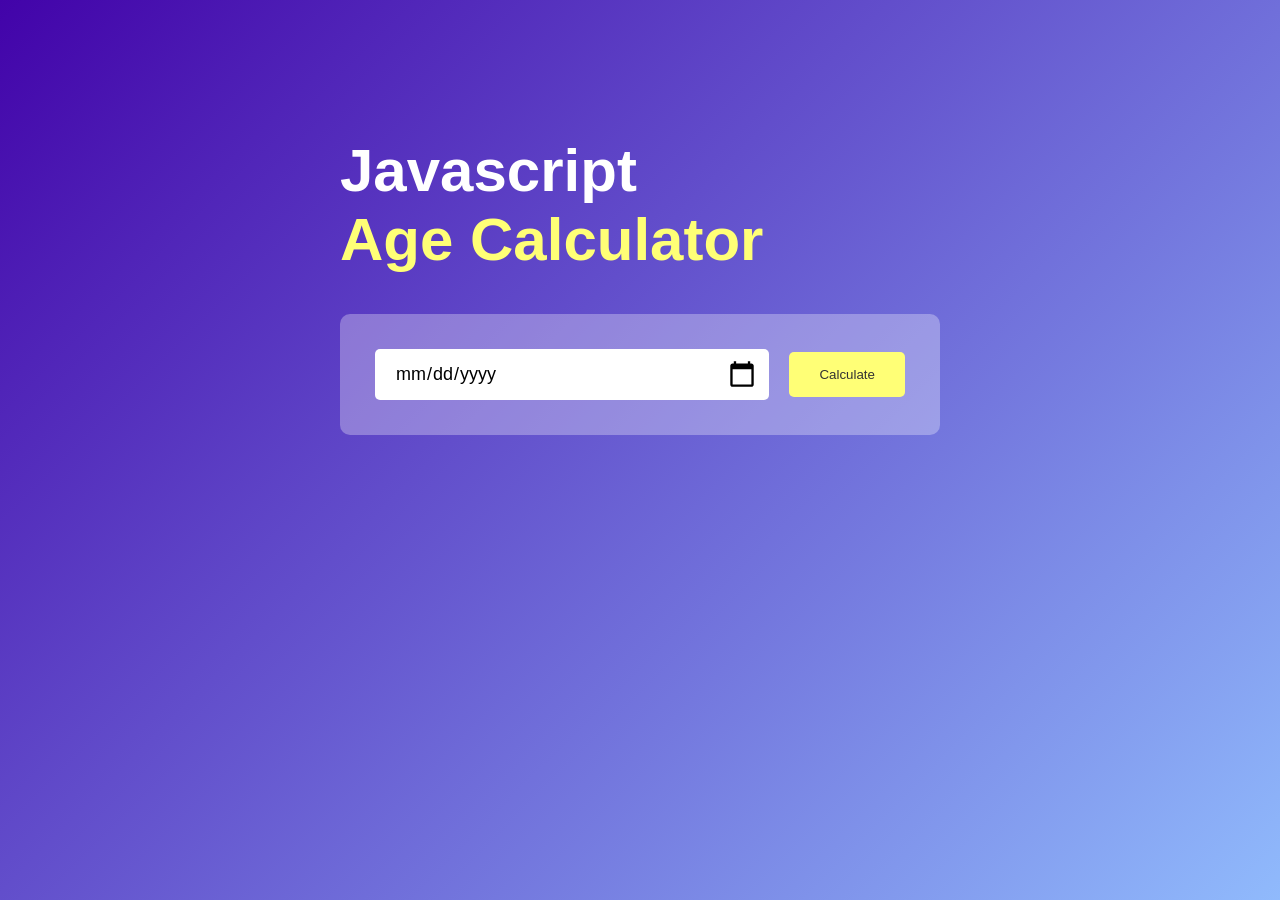
<file: age-calculator/index.html>
<!doctype html>
<html lang="en">
  <head>
    <meta charset="UTF-8" />
    <meta name="viewport" content="width=device-width, initial-scale=1.0" />
    <title>Age Calculator</title>
    <link rel="stylesheet" href="style.css" />
  </head>
  <body>
    <div class="container">
      <div class="calculator">
        <h1>Javascript<br /><span>Age Calculator</span></h1>
        <div class="input-box">
          <input type="date" id="date" />
          <button onclick="calculateAge()">Calculate</button>
        </div>
        <p id="result"></p>
      </div>
    </div>

    <script src="script.js"></script>
  </body>
</html>
</file>
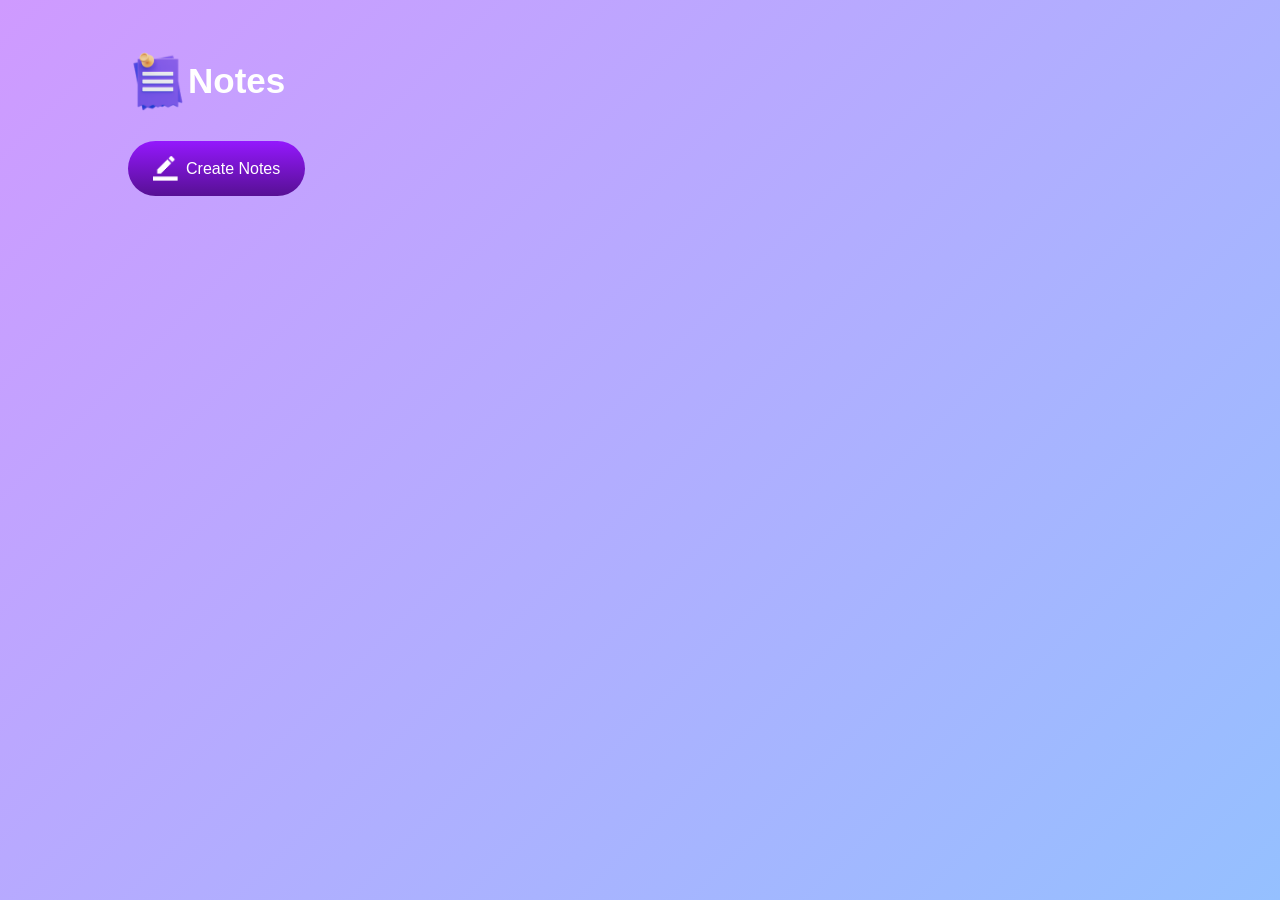
<file: notes-app/index.html>
<!doctype html>
<html lang="en">
  <head>
    <meta charset="UTF-8" />
    <meta name="viewport" content="width=device-width, initial-scale=1.0" />
    <title>Notes App</title>
    <link rel="stylesheet" href="style.css" />
  </head>
  <body>
    <div class="container">
      <h1><img src="img/notes.png" />Notes</h1>
      <button class="btn"><img src="img/edit.png" />Create Notes</button>
      <div class="notes-container">
        <!-- <p contenteditable="true" class="input-box">
          <img src="img/delete.png" />
        </p> -->
      </div>
    </div>
    <script src="script.js"></script>
  </body>
</html>
</file>
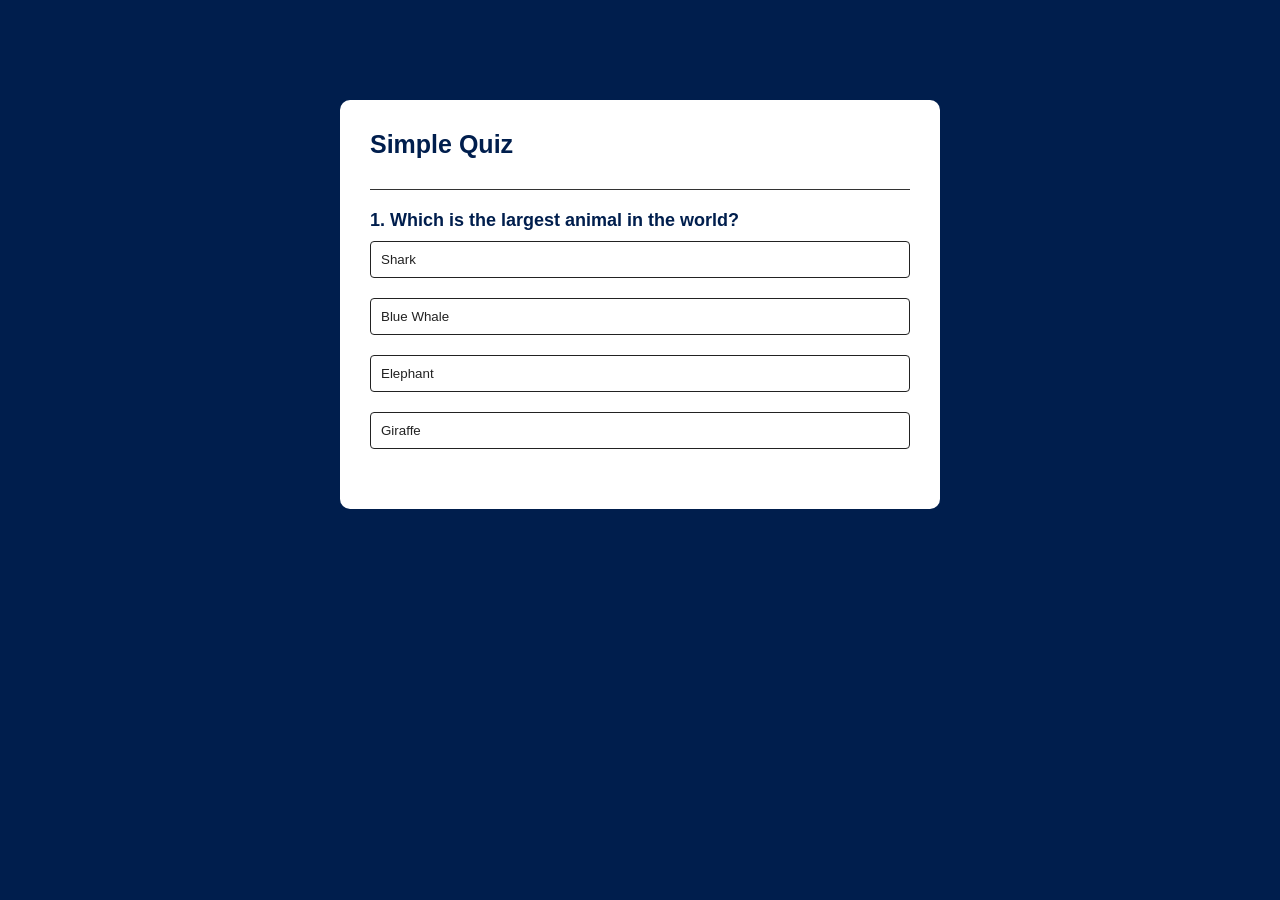
<file: quiz-app/index.html>
<!doctype html>
<html lang="en">
  <head>
    <meta charset="UTF-8" />
    <meta name="viewport" content="width=device-width, initial-scale=1.0" />
    <title>Quiz App</title>
    <link rel="stylesheet" href="style.css" />
  </head>
  <body>
    <div class="app">
      <h1>Simple Quiz</h1>
      <div class="quiz">
        <h2 id="question">Question goes here</h2>
        <div id="answer-buttons">
          <button class="btn">Answer 1</button>
          <button class="btn">Answer 2</button>
          <button class="btn">Answer 3</button>
          <button class="btn">Answer 4</button>
        </div>
        <button id="next-btn">Next</button>
      </div>
    </div>
    <script src="script.js"></script>
  </body>
</html>
</file>
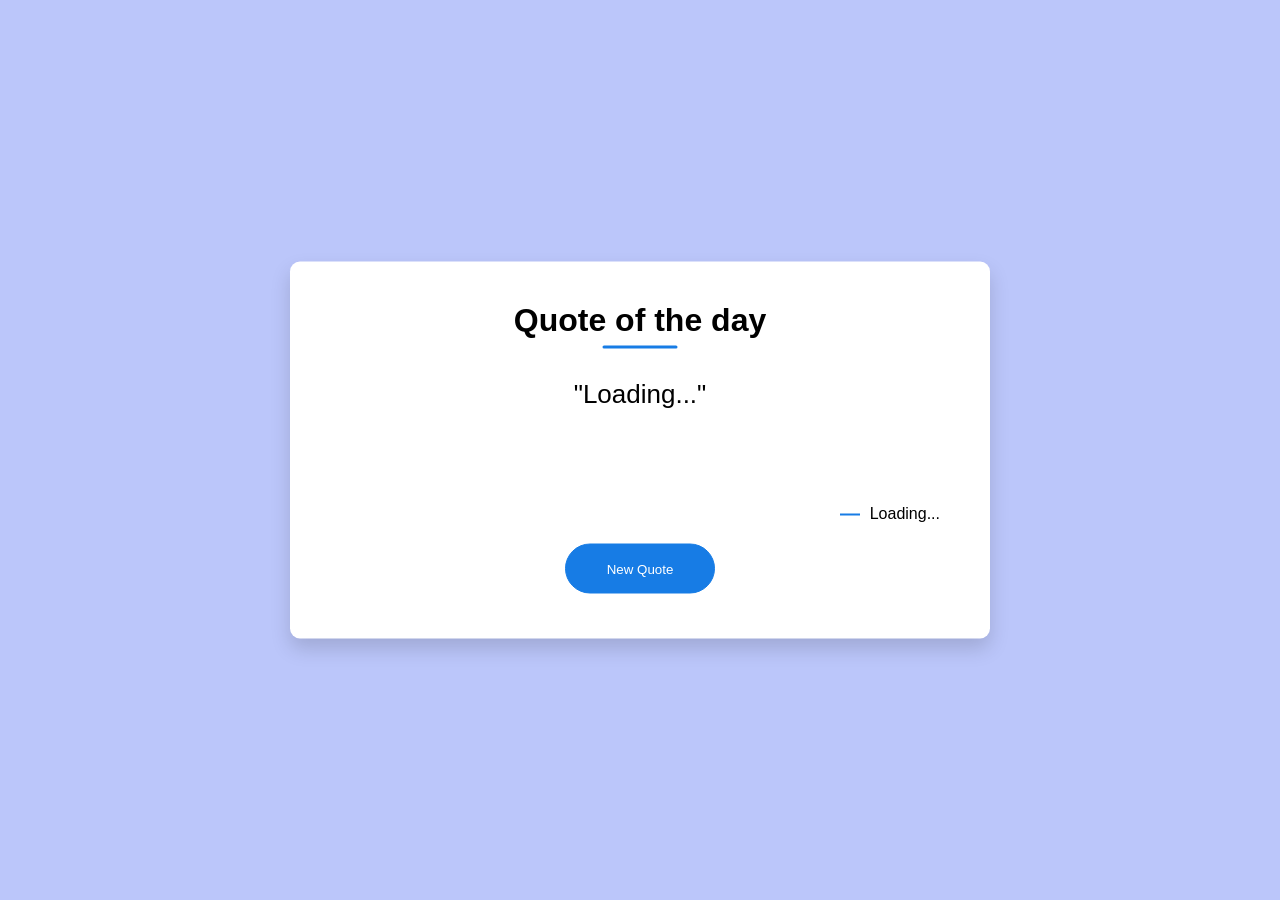
<file: Quote App/index.html>
<!doctype html>
<html lang="en">
  <head>
    <meta charset="UTF-8" />
    <meta name="viewport" content="width=device-width, initial-scale=1.0" />
    <title>Quote of the day</title>
    <link rel="stylesheet" href="style.css" />
  </head>
  <body>
    <div class="container">
      <div class="quote-box">
        <h2>Quote of the day</h2>
        <blockquote id="quote">Loading...</blockquote>
        <span id="author">Loading...</span>
        <div>
          <button onclick="getQuote(apiUrl)">New Quote</button>
        </div>
      </div>
    </div>

    <script src="script.js"></script>
  </body>
</html>
</file>
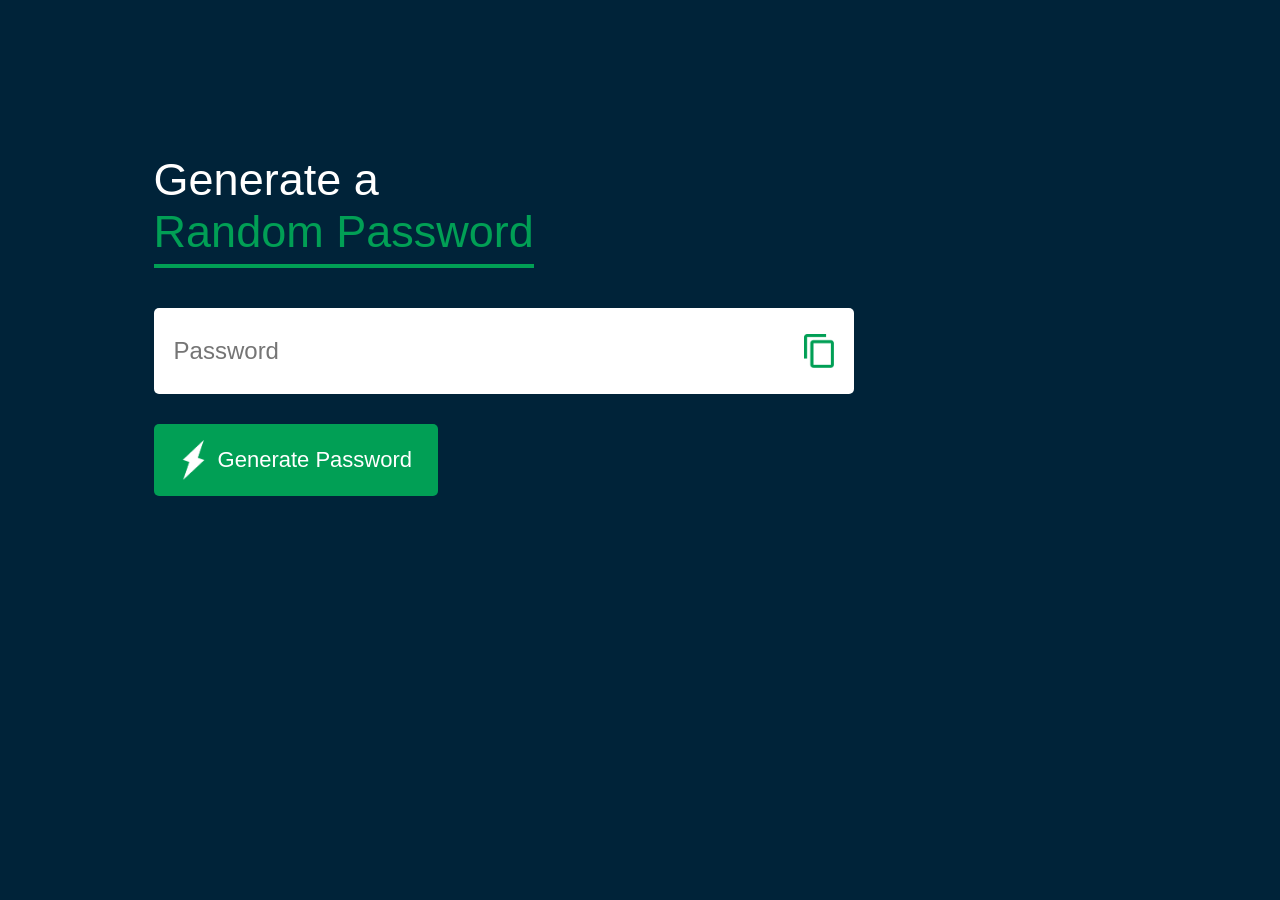
<file: random-password-generator/index.html>
<!doctype html>
<html lang="en">
  <head>
    <meta charset="UTF-8" />
    <meta name="viewport" content="width=device-width, initial-scale=1.0" />
    <title>Random Password Generator</title>
    <link rel="stylesheet" href="style.css" />
  </head>
  <body>
    <div class="container">
      <h1>Generate a<br /><span>Random Password</span></h1>
      <div class="display">
        <input type="text" id="password" placeholder="Password" />
        <img src="img/copy.png" onclick="copyPassword()" />
      </div>
      <button onclick="generatePassword()">
        <img src="img/generate.png" />Generate Password
      </button>
    </div>
    <script src="script.js"></script>
  </body>
</html>
</file>
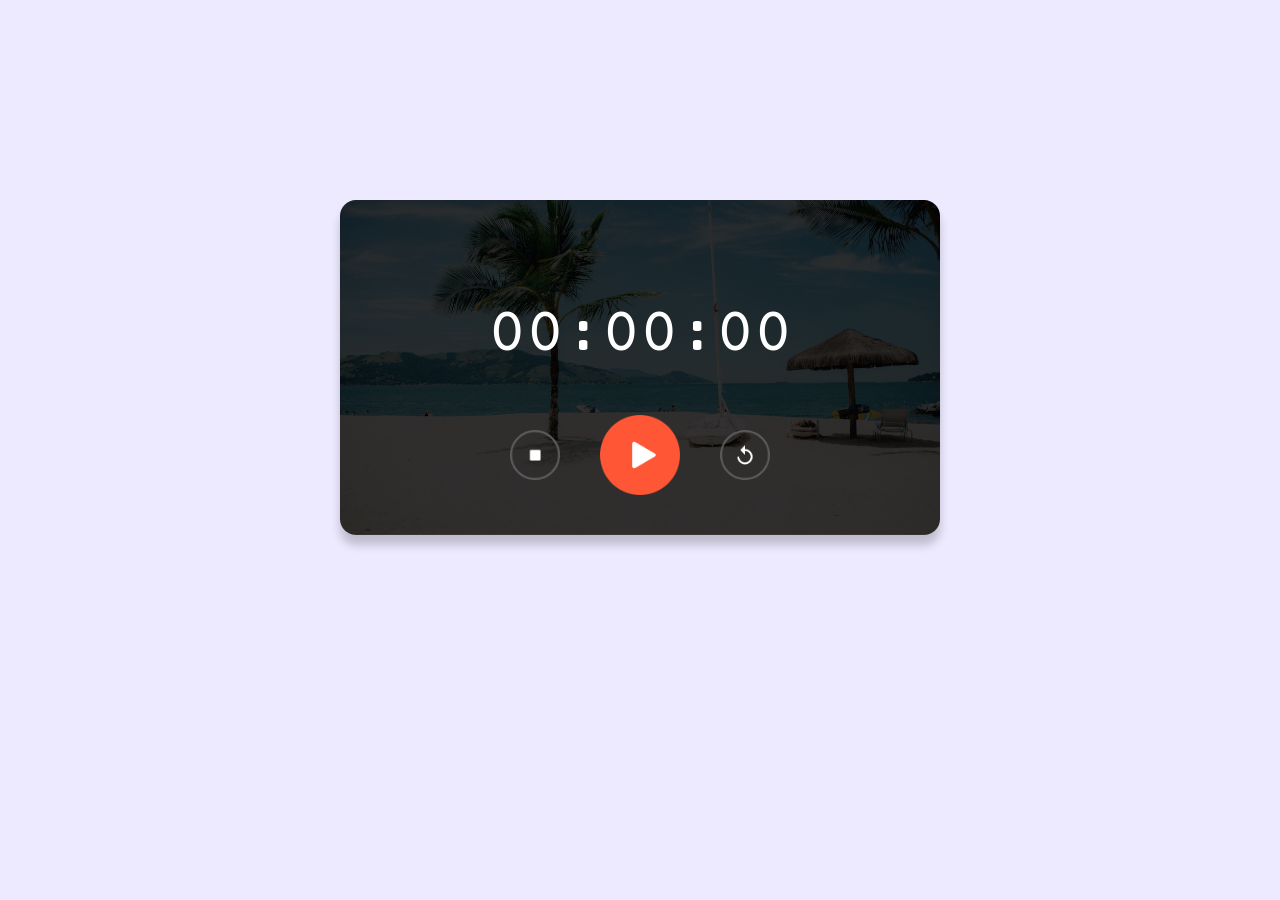
<file: stopwatch/index.html>
<!doctype html>
<html lang="en">
  <head>
    <meta charset="UTF-8" />
    <meta name="viewport" content="width=device-width, initial-scale=1.0" />
    <title>Stopwatch</title>
    <link rel="stylesheet" href="./style.css" />
  </head>
  <body>
    <div class="stopwatch">
      <h1 id="displayTime">00:00:00</h1>
      <div class="buttons">
        <img src="./images/stop.png" onclick="watchStop()"/>
        <img src="./images/start.png" onclick="watchStart()" />
        <img src="./images/reset.png" onclick="watchReset()"/>
      </div>
    </div>

    <script src="./script.js"></script>
  </body>
</html>
</file>
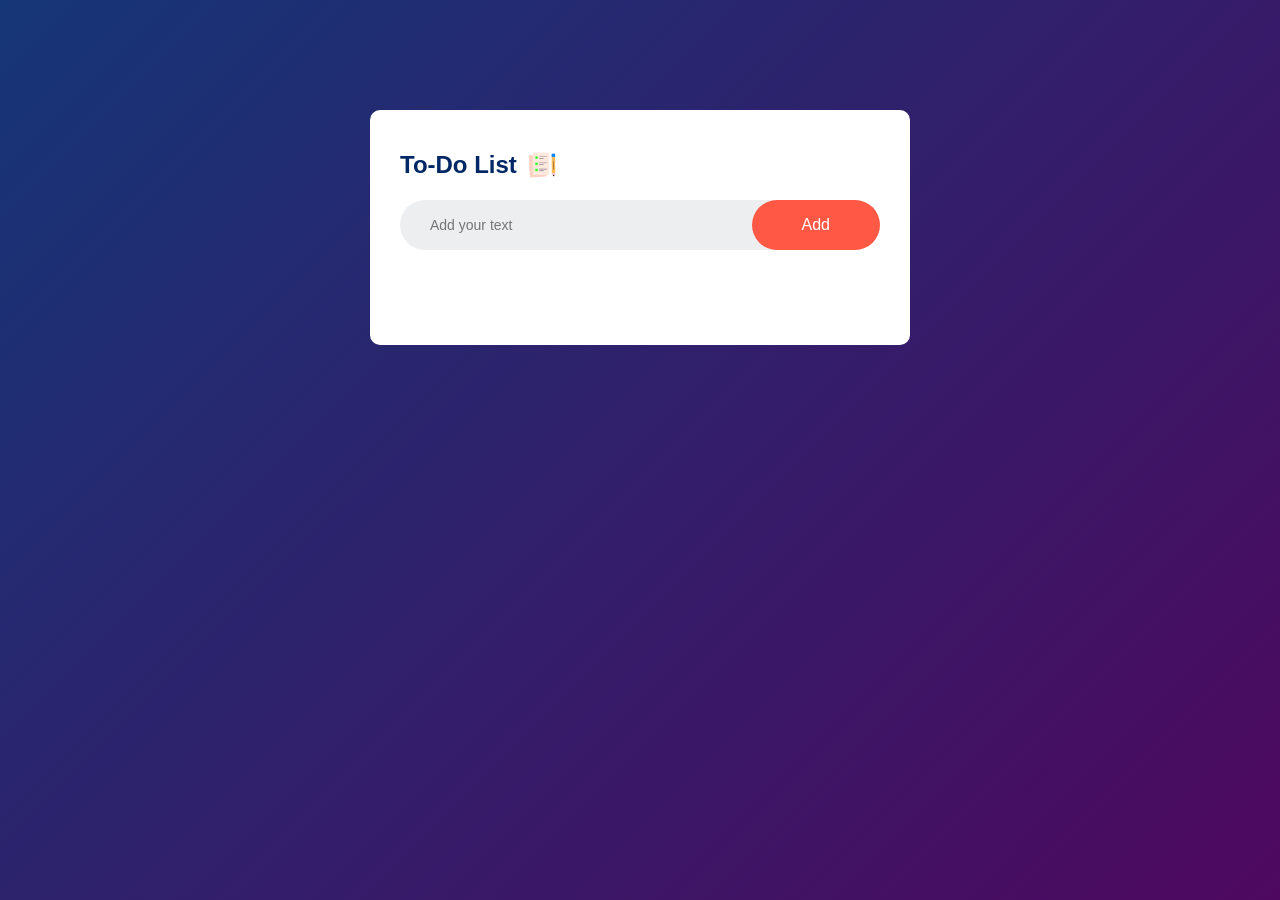
<file: to-do-list/index.html>
<!doctype html>
<html lang="en">
  <head>
    <meta charset="UTF-8" />
    <meta name="viewport" content="width=device-width, initial-scale=1.0" />
    <title>To-Do List App</title>
    <link rel="stylesheet" href="style.css" />
  </head>
  <body>
    <div class="container">
      <div class="todo-app">
        <h2>To-Do List <img src="img/icon.png" /></h2>
        <div class="row">
          <input type="text" id="input-box" placeholder="Add your text" />
          <button onclick="addTask()">Add</button>
        </div>
        <ul id="list-container">
          <!-- <li class="checked">Task 1</li>
            <li>Task 2</li>
            <li>Task 3</li> -->
        </ul>
      </div>
    </div>
    <script src="script.js"></script>
  </body>
</html>
</file>
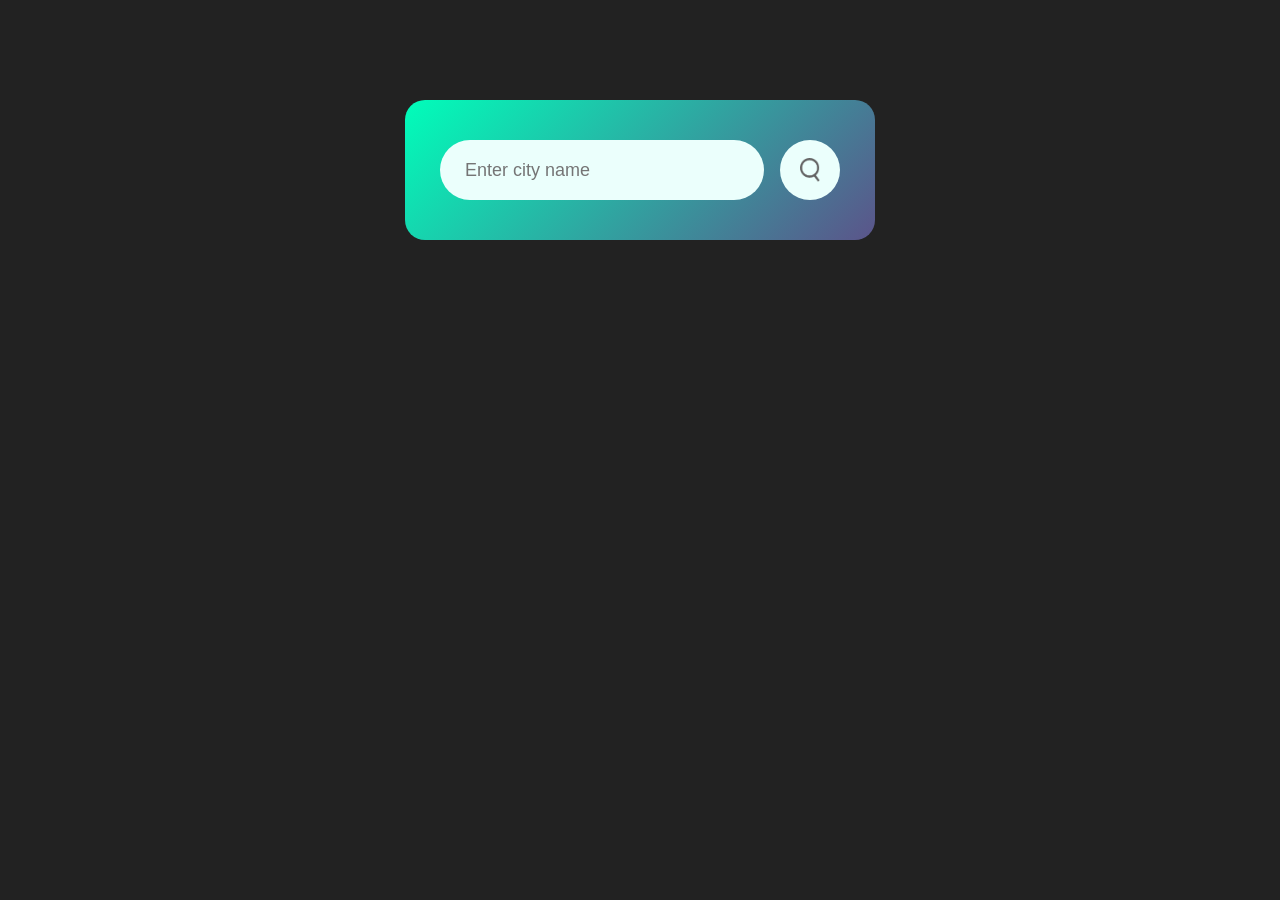
<file: weather-app/index.html>
<!doctype html>
<html lang="en">
  <head>
    <meta charset="UTF-8" />
    <meta name="viewport" content="width=device-width, initial-scale=1.0" />
    <title>Weather App</title>
    <link rel="stylesheet" href="style.css" />
  </head>
  <body>
    <div class="card">
      <div class="search">
        <input type="text" placeholder="Enter city name" spellcheck="false" />
        <button><img src="img/search.png" /></button>
      </div>
      <div class="error">
        <p>Invalid City name</p>
      </div>
      <div class="weather">
        <img src="img/rain.png" class="weather-icon" />
        <h1 class="temp">22°c</h1>
        <h2 class="city">New York</h2>
        <div class="details">
          <div class="col">
            <img src="img/humidity.png" />
            <div>
              <p class="humidity">50%</p>
              <p>Humidity</p>
            </div>
          </div>
          <div class="col">
            <img src="img/wind.png" />
            <div>
              <p class="wind">15 km/h</p>
              <p>Wind Speed</p>
            </div>
          </div>
        </div>
      </div>
    </div>

    <script src="script.js"></script>
  </body>
</html>
</file>
<file: age-calculator/style.css>
* {
  margin: 0;
  padding: 0;
  font-family: "Poppins", sans-serif;
  box-sizing: border-box;
}

.container {
  width: 100%;
  min-height: 100vh;
  background: linear-gradient(135deg, #4203a9, #90bafc);
  color: #fff;
  padding: 10px;
}

.calculator {
  width: 100%;
  max-width: 600px;
  margin: 10% auto;
}

.calculator h1 {
  font-size: 60px;
}

.calculator h1 span {
  color: #ffff76;
}

.input-box {
  margin: 40px 0;
  padding: 35px;
  border-radius: 10px;
  background: rgba(255, 255, 255, 0.3);
  display: flex;
  align-items: center;
}

.input-box input {
  flex: 1;
  margin-right: 20px;
  padding: 14px 20px;
  border: 0;
  outline: 0;
  font-size: 18px;
  border-radius: 5px;
  position: relative;
}

.input-box button {
  background: #ffff76;
  border: 0;
  outline: 0;
  padding: 15px 30px;
  border-radius: 5px;
  font-weight: 500;
  color: #333;
  cursor: pointer;
}

.input-box input::-webkit-calendar-picker-indicator {
  top: 0;
  left: 0;
  right: 0;
  bottom: 0;
  height: auto;
  width: auto;
  position: absolute;
  background-position: calc(100% - 10px);
  background-size: 30px;
  cursor: pointer;
}

#result {
  font-size: 20px;
}

#result span {
  color: #ffff76;
}

@media (max-width: 800px) {

  .container {
    padding: 10%;
  }

  .calculator {
    margin: none;
  }

  .input-box {
    width: 100%;
    flex-wrap: wrap;
    gap: 24px;
    padding: 24px;
  }

  .input-box input {
    width: 100%;
  }
}

@media (max-width: 400px) {
  .calculator h1 {
    font-size: 36px;
  }
}
</file>
<file: notes-app/style.css>
* {
  font-family: "Popping", sans-serif;
  margin: 0;
  padding: 0;
  box-sizing: border-box;
}

.container {
  width: 100%;
  min-height: 100vh;
  background: linear-gradient(135deg, #cf9aff, #95c0ff);
  color: #fff;
  padding-top: 4%;
  padding-left: 10%;
}

.container h1 {
  display: flex;
  align-items: center;
  font-size: 35px;
  font-weight: 600;
}

.container img {
  width: 60px;
}

.container button img {
  width: 25px;
  margin-right: 8px;
}

.container button {
  display: flex;
  align-items: center;
  background: linear-gradient(#9418fd, #571094);
  color: #fff;
  font-size: 16px;
  outline: 0;
  border: 0;
  border-radius: 40px;
  padding: 15px 25px;
  margin: 30px 0 20px;
  cursor: pointer;
}

.input-box {
  position: relative;
  width: 100%;
  max-width: 500px;
  min-height: 150px;
  background: #fff;
  color: #333;
  padding: 20px;
  margin: 20px 0;
  outline: none;
  border-radius: 5px;
}

.input-box img {
  width: 25px;
  position: absolute;
  bottom: 15px;
  right: 15px;
  cursor: pointer;
}

@media (max-width: 700px) {
  .container {
    padding: 4% 10%;
  }
}

@media (max-width: 400px) {
  .container {
    padding: 4% 24px;
  }

  .container img {
    width: 50px;
  }

  .container h1 {
    font-size: 30px;
  }

  .container button {
    padding: 12px 20px;
  }
}
</file>
<file: quiz-app/style.css>
* {
  margin: 0;
  padding: 0;
  font-family: "Poppins", sans-serif;
  box-sizing: border-box;
}

body {
  background: #001e4d;
}

.app {
  background: #fff;
  width: 90%;
  max-width: 600px;
  margin: 100px auto 0;
  border-radius: 10px;
  padding: 30px;
}

.app h1 {
  font-size: 25px;
  color: #001e4d;
  font-weight: 600;
  border-bottom: 1px solid #333;
  padding-bottom: 30px;
}

.quiz {
  padding: 20px 0;
}

.quiz h2 {
  font-size: 18px;
  color: #001e4d;
  font-weight: 600;
}

.btn {
  background: #fff;
  color: #222;
  font-weight: 500;
  width: 100%;
  border: 1px solid #222;
  padding: 10px;
  margin: 10px 0;
  text-align: left;
  border-radius: 4px;
  cursor: pointer;
  transition: all 0.3s;
}

.btn:hover:not([disabled]) {
  background: #222;
  color: #fff;
}

.btn:disabled {
  cursor: no-drop;
}

#next-btn {
  background: #001e4d;
  color: #fff;
  font-weight: 500;
  width: 150px;
  border: 0;
  padding: 10px;
  margin: 20px auto 0;
  border-radius: 4px;
  cursor: pointer;
  display: none;
}

.correct {
  background: #9aeabc;
}

.incorrect {
  background: #ff9393;
}
</file>
<file: Quote App/style.css>
* {
  margin: 0;
  padding: 0;
  box-sizing: border-box;
  font-family: "Poppins", sans-serif;
}

body {
  background: #bbc6fa;
}

.quote-box {
  background: #fff;
  max-width: 700px;
  width: 100%;
  position: absolute;
  top: 50%;
  left: 50%;
  transform: translate(-50%, -50%);
  padding: 40px;
  border-radius: 10px;
  text-align: center;
  box-shadow: 0 10px 20px 0px rgba(0, 0, 0, 0.15);
}

.quote-box h2 {
  font-size: 32px;
  margin-bottom: 40px;
  position: relative;
}

.quote-box h2::after {
  content: "";
  width: 75px;
  height: 3px;
  border-radius: 3px;
  background: rgb(23, 124, 229);
  position: absolute;
  bottom: -10px;
  left: 50%;
  transform: translateX(-50%);
}

.quote-box blockquote {
  font-size: 26px;
  min-height: 110px;
}

.quote-box blockquote::before,
.quote-box blockquote::after {
  content: '"';
}

.quote-box span {
  display: block;
  margin-right: 10px;
  float: right;
  position: relative;
  margin-top: 16px;
}

.quote-box span::before {
  content: "";
  width: 20px;
  height: 2px;
  background: rgb(23, 124, 229);
  position: absolute;
  top: 50%;
  left: -30px;
}

.quote-box div {
  width: 100%;
  margin-top: 50px;
  display: flex;
  justify-content: center;
}

.quote-box button {
  background: rgb(23, 124, 229);
  color: #fff;
  border-radius: 25px;
  border: 1px solid rgb(23, 124, 229);
  width: 150px;
  height: 50px;
  display: flex;
  align-items: center;
  justify-content: center;
  margin: 5px;
  cursor: pointer;
}

.quote-box button img {
  width: 20px;
  margin-right: 10px;
}

@media (max-width: 800px) {
  .quote-box {
    width: 90%;
    padding: 20px;
  }
}

@media (max-width: 480px) {
  .quote-box blockquote {
    font-size: 20px;
    min-height: none;
  }

  .quote-box span {
    margin-top: 12px;
  }
}
</file>
<file: random-password-generator/style.css>
* {
  margin: 0;
  padding: 0;
  font-family: "Poppins", sans-serif;
  box-sizing: border-box;
}

body {
  background: #002339;
  color: #fff;
}

.container {
  margin: 12%;
  width: 90%;
  max-width: 700px;
}

.display {
  width: 100%;
  margin-top: 50px;
  margin-bottom: 30px;
  background: #fff;
  color: #333;
  display: flex;
  align-items: center;
  justify-content: space-between;
  padding: 26px 20px;
  border-radius: 5px;
}

.container h1 {
  font-weight: 500;
  font-size: 45px;
}

.container h1 span {
  color: #019f55;
  border-bottom: 4px solid #019f55;
  padding-bottom: 7px;
}

.display img {
  width: 30px;
  cursor: pointer;
}

.display input {
  border: 0;
  outline: 0;
  font-size: 24px;
}

.container button img {
  width: 28px;
  margin-right: 10px;
}

.container button {
  border: 0;
  outline: 0;
  background: #019f55;
  color: #fff;
  font-size: 22px;
  font-weight: 300;
  display: flex;
  align-items: center;
  justify-content: center;
  padding: 16px 26px;
  border-radius: 5px;
  cursor: pointer;
}

@media (max-width: 900px) {
  .container {
    margin: 12% auto;
  }
}

@media (max-width: 400px) {
  .container h1 {
    font-size: 36px;
  }

  .container h1 span {
    padding-bottom: 4px;
    border-bottom: 3px solid #019f55;
  }

  .display {
    padding: 20px 16px;
    margin-top: 32px;
    margin-bottom: 24px;
  }

  .display input {
    font-size: 16px;
    width: 100%;
  }

  .display img {
    width: 20px;
  }

  .container button {
    padding: 12px 20px;
    font-size: 16px;
  }

  .container button img {
    width: 20px;
  }
}
</file>
<file: stopwatch/style.css>
@import url("https://fonts.googleapis.com/css2?family=Courier+Prime:ital@1&display=swap");

body {
  background-color: #edeaff;
  font-family: "Courier Prime", monospace;
}

.stopwatch {
  width: 90%;
  max-width: 600px;
  background-image:
    linear-gradient(rgba(0, 0, 0, 0.8), rgba(0, 0, 0, 0.8)),
    url(images/background.png);
  background-size: cover;
  background-position: center;
  text-align: center;
  padding: 40px 0;
  color: #fff;
  margin: 200px auto 0;
  box-shadow: 0 10px 10px rgba(0, 0, 0, 0.2);
  border-radius: 16px;
}

.stopwatch h1 {
  margin-top: 60px;
  font-size: 64px;
  font-weight: 300;
}

.buttons {
  display: flex;
  align-items: center;
  justify-content: center;
}

.buttons img {
    width: 50px;
    margin: 0 20px;
    cursor: pointer;
}

.buttons img:nth-child(2){
    width: 80px;
}
</file>
<file: to-do-list/style.css>
* {
  margin: 0;
  padding: 0;
  font-family: "Poppins", sans-serif;
  box-sizing: border-box;
}

.container {
  width: 100%;
  min-height: 100vh;
  background: linear-gradient(135deg, #153677, #4e085f);
  padding: 10px;
}

.todo-app {
  width: 100%;
  max-width: 540px;
  background: #fff;
  margin: 100px auto 20px;
  padding: 40px 30px 70px;
  border-radius: 10px;
}

.todo-app h2 {
  color: #002765;
  display: flex;
  align-items: center;
  margin-bottom: 20px;
}

.todo-app img {
  width: 30px;
  margin-left: 10px;
}

.row {
  display: flex;
  align-items: center;
  justify-content: space-between;
  background: #edeef0;
  border-radius: 30px;
  padding-left: 20px;
  margin-bottom: 25px;
}

input {
  flex: 1;
  border: none;
  outline: none;
  background: transparent;
  padding: 10px;
  font-size: 14px;
}

button {
  border: none;
  outline: none;
  padding: 16px 50px;
  background: #ff5945;
  color: #fff;
  font-size: 16px;
  cursor: pointer;
  border-radius: 40px;
}

ul li {
  list-style: none;
  font-size: 17px;
  padding: 12px 8px 12px 50px;
  user-select: none;
  cursor: pointer;
  position: relative;
}

ul li::before {
  content: "";
  position: absolute;
  height: 28px;
  width: 28px;
  border-radius: 50%;
  background-image: url(img/unchecked.png);
  background-size: cover;
  background-position: center;
  top: 12px;
  left: 8px;
}

ul li.checked {
  color: #555;
  text-decoration: line-through;
}

ul li.checked::before {
  background-image: url(img/checked.png);
}

ul li span {
  position: absolute;
  right: 0;
  top: 5px;
  width: 40px;
  height: 40px;
  font-size: 22px;
  color: #555;
  line-height: 40px;
  text-align: center;
  border-radius: 50%;
  transition: all 0.25s ease-in-out;
}

ul li span:hover {
  background: #edeef0;
}

@media (max-width: 430px) {
  button {
    padding: 12px 24px;
  }

  input {
    width: 100%;
  }
}
</file>
<file: weather-app/style.css>
* {
  margin: 0;
  padding: 0;
  font-family: "Poppins", sans-serif;
  box-sizing: border-box;
}
body {
  background-color: #222;
}
.card {
  width: 90%;
  max-width: 470px;
  background: linear-gradient(135deg, #00feba, #5b548a);
  color: #fff;
  margin: 100px auto 0;
  padding: 40px 35px;
  border-radius: 20px;
  text-align: center;
}

.search {
  width: 100%;
  display: flex;
  align-items: center;
  justify-content: space-between;
}

.search input {
  border: 0;
  outline: 0;
  background: #ebfffc;
  color: #555;
  padding: 10px 25px;
  height: 60px;
  border-radius: 30px;
  flex: 1;
  margin-right: 16px;
  font-size: 18px;
}

.search button {
  border: 0;
  outline: 0;
  background: #ebfffc;
  border-radius: 50%;
  width: 60px;
  height: 60px;
  cursor: pointer;
  display: flex;
  align-items: center;
  justify-content: center;
}

.search button img {
  width: 20px;
}

.weather-icon {
  width: 170px;
  margin-top: 30px;
}

.weather h1 {
  font-size: 80px;
  font-weight: 500;
}

.weather h2 {
  font-size: 45px;
  font-weight: 400;
  margin-top: -10px;
}

.details {
  display: flex;
  align-items: center;
  justify-content: space-between;
  padding: 0px 20px;
  margin-top: 50px;
}

.col {
  display: flex;
  align-items: center;
  text-align: left;
}

.col img {
  width: 40px;
  margin-right: 10px;
}

.humidity,
.wind {
  font-size: 28px;
  margin-top: -6px;
}

.weather {
  display: none;
}

.error {
  text-align: left;
  margin-left: 10px;
  font-size: 14px;
  margin-top: 10px;
  display: none;
}

@media (max-width: 480px) {

  .card {
    padding: 32px 24px;
    margin: 32px auto 32px;
  }

  .details {
    flex-wrap: wrap;
    gap: 20px;
    justify-content: center;
  }

  .search {
    background: #ebfffc;
    border-radius: 30px;
    position: relative;
  }

  .search button {
    position: absolute;
    right: 0;
    top: 0;
    bottom: 0;
  }
}
</file>
